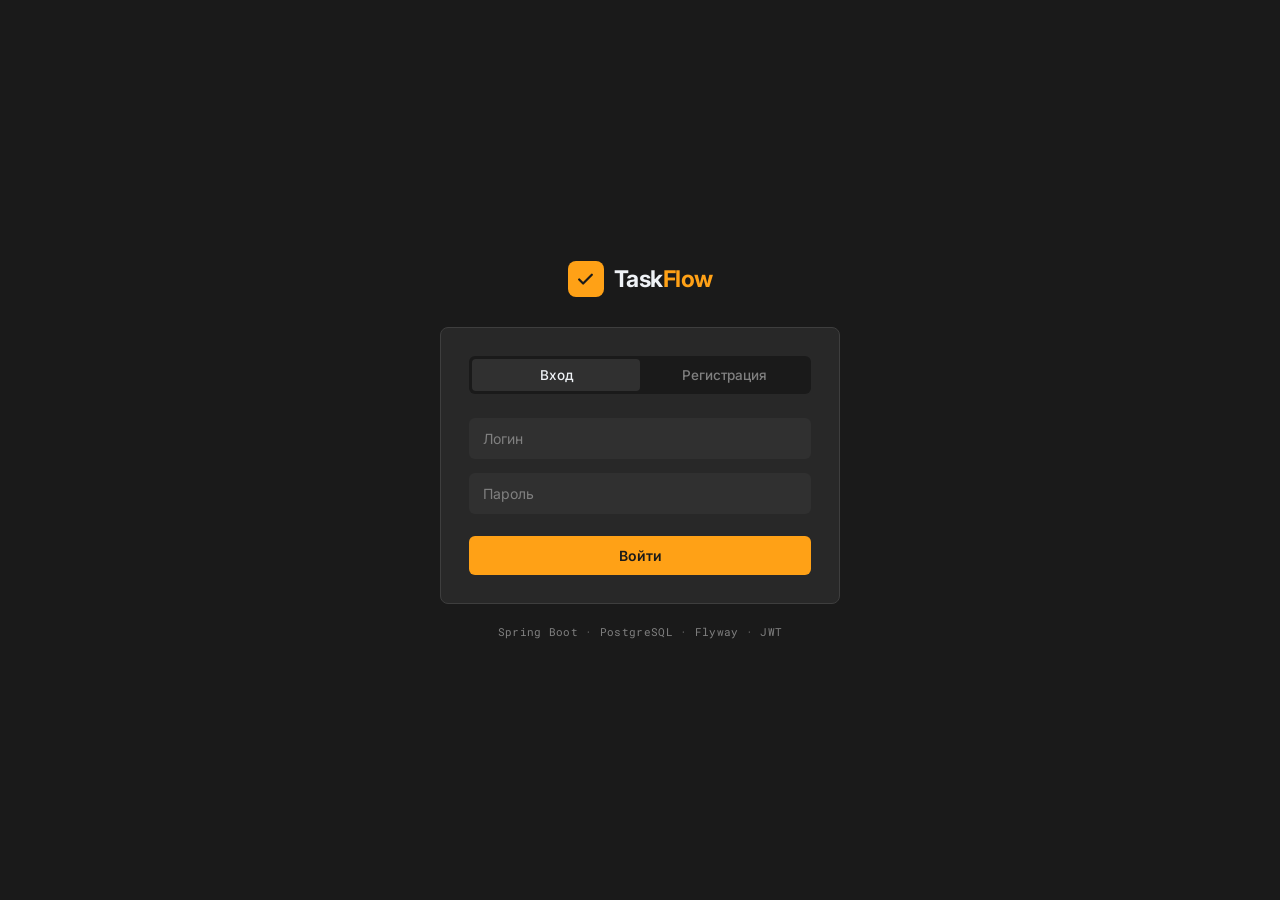
<file: src/main/resources/static/dashboard.html>
<!DOCTYPE html>
<html lang="ru">
<head>
<meta charset="UTF-8">
<meta name="viewport" content="width=device-width, initial-scale=1.0">
<title>TaskFlow — Задачи</title>
<link rel="preconnect" href="https://fonts.googleapis.com">
<link rel="preconnect" href="https://fonts.gstatic.com" crossorigin>
<link href="https://fonts.googleapis.com/css2?family=Inter:wght@400;500;600;700&family=Roboto+Mono:wght@400;500&display=swap" rel="stylesheet">
<style>
  *, *::before, *::after { box-sizing: border-box; margin: 0; padding: 0; }

  :root {
    --bg: #1a1a1a;
    --layer: #282828;
    --layer-2: #303030;
    --layer-3: #3a3a3a;
    --line: #3e3e3e;
    --text: #eff2f6;
    --dim: #b3b3b3;
    --mute: #808080;
    --brand: #ffa116;
    --brand-dark: #e8940c;
    --easy: #00b8a3;
    --medium: #ffc01e;
    --hard: #ff375f;
    --blue: #61afef;
  }

  body {
    font-family: 'Inter', -apple-system, system-ui, sans-serif;
    background: var(--bg);
    color: var(--text);
    -webkit-font-smoothing: antialiased;
    min-height: 100vh;
  }

  ::-webkit-scrollbar { width: 10px; height: 10px; }
  ::-webkit-scrollbar-track { background: var(--bg); }
  ::-webkit-scrollbar-thumb { background: var(--layer-3); border-radius: 5px; }
  ::-webkit-scrollbar-thumb:hover { background: #4a4a4a; }

  .nav {
    position: sticky;
    top: 0;
    z-index: 40;
    background: var(--layer);
    height: 50px;
    display: flex;
    align-items: center;
    gap: 26px;
    padding: 0 22px;
  }

  .brandline {
    display: flex;
    align-items: center;
    gap: 8px;
    font-size: 16px;
    font-weight: 700;
    letter-spacing: -.3px;
  }
  .glyph {
    width: 26px; height: 26px;
    border-radius: 6px;
    background: var(--brand);
    display: grid;
    place-items: center;
    flex: none;
  }
  .brandline b { color: var(--brand); }

  .links { display: flex; gap: 20px; }
  .links a {
    font-size: 14px;
    color: var(--dim);
    text-decoration: none;
    transition: color .15s;
    cursor: pointer;
  }
  .links a:hover { color: var(--text); }
  .links a[data-on] { color: var(--text); font-weight: 500; }

  .nav .gap { flex: 1; }

  .streak {
    display: flex;
    align-items: center;
    gap: 6px;
    font-size: 13px;
    color: var(--dim);
    background: var(--layer-2);
    padding: 5px 11px;
    border-radius: 6px;
  }
  .streak b { color: var(--brand); font-weight: 600; }

  .me {
    display: flex;
    align-items: center;
    gap: 9px;
    cursor: pointer;
    padding: 4px 6px 4px 4px;
    border-radius: 6px;
    transition: background .15s;
  }
  .me:hover { background: var(--layer-2); }
  .pic {
    width: 28px; height: 28px;
    border-radius: 50%;
    background: linear-gradient(135deg, var(--brand), #ff6b35);
    display: grid;
    place-items: center;
    font-size: 12px;
    font-weight: 700;
    color: #1a1a1a;
    flex: none;
  }
  .me .nm { font-size: 13.5px; font-weight: 500; line-height: 1.2; }
  .me .rl {
    font-family: 'Roboto Mono', monospace;
    font-size: 10px;
    color: var(--mute);
  }
  .exit {
    background: none;
    border: none;
    color: var(--mute);
    cursor: pointer;
    padding: 6px;
    border-radius: 5px;
    line-height: 0;
    transition: all .15s;
  }
  .exit:hover { color: var(--hard); background: var(--layer-2); }

  .page { max-width: 1200px; margin: 0 auto; padding: 26px 22px 70px; }

  .top {
    display: grid;
    grid-template-columns: 1fr 300px;
    gap: 22px;
    margin-bottom: 24px;
  }

  .banner {
    background: var(--layer);
    border-radius: 8px;
    padding: 20px 22px;
    display: flex;
    align-items: center;
    justify-content: space-between;
    gap: 20px;
  }
  .banner h1 { font-size: 21px; font-weight: 600; margin-bottom: 5px; }
  .banner p { font-size: 13.5px; color: var(--mute); }

  .new {
    display: inline-flex;
    align-items: center;
    gap: 7px;
    background: var(--brand);
    color: #1a1a1a;
    border: none;
    border-radius: 6px;
    padding: 9px 16px;
    font-family: inherit;
    font-size: 13.5px;
    font-weight: 600;
    cursor: pointer;
    white-space: nowrap;
    transition: background .15s;
  }
  .new:hover { background: var(--brand-dark); }

  .progress {
    background: var(--layer);
    border-radius: 8px;
    padding: 18px 20px;
  }
  .progress .hd {
    display: flex;
    align-items: baseline;
    justify-content: space-between;
    margin-bottom: 15px;
  }
  .progress .hd .big {
    font-family: 'Roboto Mono', monospace;
    font-size: 21px;
    font-weight: 500;
  }
  .progress .hd .lb { font-size: 12px; color: var(--mute); }

  .meter {
    height: 6px;
    background: var(--layer-2);
    border-radius: 3px;
    overflow: hidden;
    display: flex;
    margin-bottom: 14px;
  }
  .meter i { height: 100%; display: block; transition: width .4s; }
  .meter .m-new  { background: var(--blue); }
  .meter .m-run  { background: var(--medium); }
  .meter .m-done { background: var(--easy); }

  .legend { display: flex; flex-direction: column; gap: 7px; }
  .leg {
    display: flex;
    align-items: center;
    gap: 8px;
    font-size: 12.5px;
    color: var(--dim);
  }
  .leg i { width: 7px; height: 7px; border-radius: 2px; flex: none; }
  .leg .n {
    margin-left: auto;
    font-family: 'Roboto Mono', monospace;
    font-weight: 500;
    color: var(--text);
  }

  .toolbar {
    display: flex;
    align-items: center;
    gap: 10px;
    margin-bottom: 14px;
    flex-wrap: wrap;
  }
  .drop {
    font-family: inherit;
    font-size: 13px;
    color: var(--dim);
    background: var(--layer);
    border: none;
    border-radius: 6px;
    padding: 8px 30px 8px 13px;
    cursor: pointer;
    outline: none;
    appearance: none;
    background-image: url("data:image/svg+xml,%3Csvg xmlns='http://www.w3.org/2000/svg' width='10' height='10' viewBox='0 0 24 24' fill='none' stroke='%23808080' stroke-width='3'%3E%3Cpath d='M6 9l6 6 6-6'/%3E%3C/svg%3E");
    background-repeat: no-repeat;
    background-position: right 11px center;
    transition: background-color .15s;
  }
  .drop:hover { background-color: var(--layer-2); }
  .drop option { background: var(--layer); }

  .toolbar .gap { flex: 1; }

  .seek { position: relative; }
  .seek input {
    width: 230px;
    font-family: inherit;
    font-size: 13px;
    color: var(--text);
    background: var(--layer);
    border: 1px solid transparent;
    border-radius: 6px;
    padding: 8px 12px 8px 32px;
    outline: none;
    transition: border-color .15s;
  }
  .seek input::placeholder { color: var(--mute); }
  .seek input:focus { border-color: var(--brand); }
  .seek svg {
    position: absolute;
    left: 11px; top: 50%;
    transform: translateY(-50%);
    stroke: var(--mute);
    pointer-events: none;
  }

  .grid {
    background: var(--layer);
    border-radius: 8px;
    overflow: hidden;
  }

  .hrow, .row {
    display: grid;
    grid-template-columns: 46px 1.4fr 130px 120px 150px 128px;
    gap: 14px;
    align-items: center;
    padding: 0 18px;
  }

  .hrow {
    height: 40px;
    font-size: 12px;
    font-weight: 500;
    color: var(--mute);
    border-bottom: 1px solid var(--line);
  }

  .row {
    min-height: 52px;
    font-size: 14px;
    transition: background .12s;
  }
  .row:nth-child(odd) { background: rgba(255,255,255,.018); }
  .row:hover { background: var(--layer-2); }

  .mark { display: grid; place-items: center; }
  .mark svg { display: block; }

  .name { display: flex; flex-direction: column; gap: 3px; }
  .name .t { font-weight: 500; }
  .name .t span { color: var(--mute); font-weight: 400; }
  .name .s {
    font-family: 'Roboto Mono', monospace;
    font-size: 11.5px;
    color: var(--mute);
  }

  .tag {
    display: inline-block;
    font-size: 12.5px;
    font-weight: 500;
    padding: 3px 10px;
    border-radius: 12px;
    white-space: nowrap;
  }
  .tag.CREATED     { color: var(--blue);   background: rgba(97,175,239,.12); }
  .tag.IN_PROGRESS { color: var(--medium); background: rgba(255,192,30,.12); }
  .tag.DONE        { color: var(--easy);   background: rgba(0,184,163,.12); }

  .lvl { font-size: 13.5px; font-weight: 500; }
  .lvl.LOW    { color: var(--easy); }
  .lvl.MEDIUM { color: var(--medium); }
  .lvl.HIGH   { color: var(--hard); }

  .due { font-size: 13px; color: var(--dim); font-variant-numeric: tabular-nums; }
  .due small { display: block; font-size: 11px; color: var(--mute); margin-top: 2px; }
  .due.over { color: var(--hard); }

  .acts { display: flex; gap: 5px; justify-content: flex-end; }
  .act {
    width: 28px; height: 28px;
    border: none;
    border-radius: 5px;
    background: var(--layer-2);
    color: var(--dim);
    cursor: pointer;
    display: grid;
    place-items: center;
    line-height: 0;
    transition: all .14s;
  }
  .act:hover { background: var(--layer-3); color: var(--text); }
  .act.play:hover { color: var(--medium); }
  .act.done:hover { color: var(--easy); }
  .act.trash:hover { color: var(--hard); }

  .void { padding: 68px 20px; text-align: center; }
  .void .ic { font-size: 34px; opacity: .3; margin-bottom: 12px; }
  .void h3 { font-size: 15px; font-weight: 600; margin-bottom: 6px; }
  .void p { font-size: 13.5px; color: var(--mute); }

  .foot {
    display: flex;
    align-items: center;
    justify-content: space-between;
    padding-top: 16px;
  }
  .foot .info {
    font-family: 'Roboto Mono', monospace;
    font-size: 12px;
    color: var(--mute);
  }
  .foot .nav-btns { display: flex; gap: 6px; align-items: center; }
  .pg {
    min-width: 30px;
    height: 30px;
    padding: 0 10px;
    font-family: inherit;
    font-size: 13px;
    color: var(--dim);
    background: var(--layer);
    border: none;
    border-radius: 5px;
    cursor: pointer;
    transition: all .14s;
  }
  .pg:hover:not(:disabled) { background: var(--layer-2); color: var(--text); }
  .pg:disabled { opacity: .35; cursor: default; }
  .pg.now { background: var(--brand); color: #1a1a1a; font-weight: 600; }

  .scrim {
    position: fixed;
    inset: 0;
    background: rgba(0,0,0,.6);
    z-index: 60;
    opacity: 0;
    visibility: hidden;
    transition: opacity .2s, visibility .2s;
  }
  .scrim[data-open] { opacity: 1; visibility: visible; }

  .modal {
    position: fixed;
    top: 50%; left: 50%;
    transform: translate(-50%, -46%) scale(.98);
    width: 460px;
    max-width: 92vw;
    max-height: 88vh;
    background: var(--layer);
    border-radius: 10px;
    z-index: 61;
    opacity: 0;
    visibility: hidden;
    transition: all .2s cubic-bezier(.32,.72,0,1);
    display: flex;
    flex-direction: column;
  }
  .modal[data-open] {
    opacity: 1;
    visibility: visible;
    transform: translate(-50%, -50%) scale(1);
  }

  .modal .hd {
    padding: 20px 24px 16px;
    border-bottom: 1px solid var(--line);
    display: flex;
    align-items: center;
    justify-content: space-between;
    gap: 14px;
  }
  .modal .hd h2 { font-size: 17px; font-weight: 600; }
  .modal .hd p { font-size: 12.5px; color: var(--mute); margin-top: 3px; }
  .x {
    width: 28px; height: 28px;
    border: none;
    border-radius: 5px;
    background: none;
    color: var(--mute);
    cursor: pointer;
    display: grid;
    place-items: center;
    line-height: 0;
    flex: none;
    transition: all .14s;
  }
  .x:hover { background: var(--layer-2); color: var(--text); }

  .modal .bd { padding: 22px 24px; overflow-y: auto; }
  .modal .ft {
    padding: 16px 24px 20px;
    border-top: 1px solid var(--line);
    display: flex;
    gap: 10px;
  }

  .two { display: grid; grid-template-columns: 1fr 1fr; gap: 13px; }
  .in { margin-bottom: 16px; }
  .in label {
    display: block;
    font-size: 12.5px;
    font-weight: 500;
    color: var(--dim);
    margin-bottom: 7px;
  }
  .in input, .in select {
    width: 100%;
    font-family: inherit;
    font-size: 13.5px;
    color: var(--text);
    background: var(--layer-2);
    border: 1px solid transparent;
    border-radius: 6px;
    padding: 10px 12px;
    outline: none;
    transition: border-color .15s;
  }
  .in input:focus, .in select:focus { border-color: var(--brand); }
  .in input::placeholder { color: var(--mute); }
  .in select option { background: var(--layer-2); }
  .in .tip { font-size: 11.5px; color: var(--mute); margin-top: 6px; line-height: 1.45; }

  .ghost {
    flex: 1;
    padding: 10px;
    font-family: inherit;
    font-size: 13.5px;
    font-weight: 500;
    color: var(--dim);
    background: var(--layer-2);
    border: none;
    border-radius: 6px;
    cursor: pointer;
    transition: all .14s;
  }
  .ghost:hover { background: var(--layer-3); color: var(--text); }
  .fill {
    flex: 1.6;
    padding: 10px;
    font-family: inherit;
    font-size: 13.5px;
    font-weight: 600;
    color: #1a1a1a;
    background: var(--brand);
    border: none;
    border-radius: 6px;
    cursor: pointer;
    transition: background .15s;
  }
  .fill:hover:not(:disabled) { background: var(--brand-dark); }
  .fill:disabled { opacity: .55; cursor: default; }

  .toasts {
    position: fixed;
    right: 20px; bottom: 20px;
    z-index: 80;
    display: flex;
    flex-direction: column-reverse;
    gap: 8px;
  }
  .toast {
    background: var(--layer-2);
    border-left: 3px solid var(--easy);
    border-radius: 6px;
    padding: 12px 16px;
    font-size: 13.5px;
    max-width: 320px;
    box-shadow: 0 6px 22px rgba(0,0,0,.4);
    animation: slide .24s cubic-bezier(.32,.72,0,1);
  }
  .toast[data-bad] { border-left-color: var(--hard); }
  @keyframes slide {
    from { transform: translateX(16px); opacity: 0; }
    to   { transform: translateX(0); opacity: 1; }
  }

  .loading { padding: 60px 0; text-align: center; }
  .beat { display: inline-flex; gap: 5px; }
  .beat i {
    width: 6px; height: 6px;
    border-radius: 50%;
    background: var(--mute);
    animation: blink 1.1s ease-in-out infinite;
  }
  .beat i:nth-child(2) { animation-delay: .15s; }
  .beat i:nth-child(3) { animation-delay: .3s; }
  @keyframes blink { 0%,100% { opacity: .25; } 50% { opacity: 1; } }

  @media (max-width: 1024px) {
    .top { grid-template-columns: 1fr; }
    .hrow, .row { grid-template-columns: 40px 1fr 118px 110px; }
    .hrow span:nth-child(5), .row .due,
    .hrow span:nth-child(4), .row .lvl { display: none; }
    .links, .streak { display: none; }
    .seek input { width: 100%; }
    .seek { flex: 1; }
  }
</style>
</head>
<body>

<div class="nav">
  <div class="brandline">
    <div class="glyph">
      <svg width="15" height="15" viewBox="0 0 24 24" fill="none" stroke="#1a1a1a" stroke-width="3" stroke-linecap="round" stroke-linejoin="round"><path d="M20 6L9 17l-5-5"/></svg>
    </div>
    Task<b>Flow</b>
  </div>
  <div class="links">
    <a data-on>Задачи</a>
    <a onclick="lens('IN_PROGRESS', null)">Мои в работе</a>
    <a onclick="lens('DONE', null)">Архив</a>
  </div>
  <div class="gap"></div>
  <div class="streak">
    <svg width="13" height="13" viewBox="0 0 24 24" fill="#ffa116"><path d="M12 2c1 5-3 6-3 10a3 3 0 006 0c0-1.5-.5-2.5-.5-2.5S17 12 17 15a5 5 0 01-10 0C7 9 12 8 12 2z"/></svg>
    <b id="k-run">0</b> в работе
  </div>
  <div class="me">
    <div class="pic" id="av">—</div>
    <div>
      <div class="nm" id="nm">—</div>
      <div class="rl" id="rl">—</div>
    </div>
  </div>
  <button class="exit" onclick="leave()" title="Выйти">
    <svg width="16" height="16" viewBox="0 0 24 24" fill="none" stroke="currentColor" stroke-width="2" stroke-linecap="round"><path d="M9 21H5a2 2 0 01-2-2V5a2 2 0 012-2h4"/><path d="M16 17l5-5-5-5"/><path d="M21 12H9"/></svg>
  </button>
</div>

<div class="page">
  <div class="top">
    <div class="banner">
      <div>
        <h1>Все задачи</h1>
        <p id="lede">Загружаем список</p>
      </div>
      <button class="new" onclick="openNew()">
        <svg width="14" height="14" viewBox="0 0 24 24" fill="none" stroke="currentColor" stroke-width="2.6" stroke-linecap="round"><path d="M12 5v14M5 12h14"/></svg>
        Новая задача
      </button>
    </div>

    <div class="progress">
      <div class="hd">
        <span class="big" id="k-done">0</span>
        <span class="lb">закрыто из <span id="k-all">0</span></span>
      </div>
      <div class="meter">
        <i class="m-done" id="bar-done" style="width:0"></i>
        <i class="m-run" id="bar-run" style="width:0"></i>
        <i class="m-new" id="bar-new" style="width:0"></i>
      </div>
      <div class="legend">
        <div class="leg"><i style="background:var(--blue)"></i> Поставлено <span class="n" id="k-new">0</span></div>
        <div class="leg"><i style="background:var(--medium)"></i> В работе <span class="n" id="k-run2">0</span></div>
        <div class="leg"><i style="background:var(--easy)"></i> Закрыто <span class="n" id="k-done2">0</span></div>
      </div>
    </div>
  </div>

  <div class="toolbar">
    <select class="drop" id="f-stage" onchange="restage()">
      <option value="">Все стадии</option>
      <option value="CREATED">Поставленные</option>
      <option value="IN_PROGRESS">В работе</option>
      <option value="DONE">Закрытые</option>
    </select>
    <select class="drop" id="f-level" onchange="relevel()">
      <option value="">Любой приоритет</option>
      <option value="HIGH">Высокий</option>
      <option value="MEDIUM">Средний</option>
      <option value="LOW">Низкий</option>
    </select>
    <select class="drop" id="f-size" onchange="resize()">
      <option value="12">12 на странице</option>
      <option value="25">25 на странице</option>
      <option value="50">50 на странице</option>
    </select>
    <div class="gap"></div>
    <div class="seek">
      <svg width="13" height="13" viewBox="0 0 24 24" fill="none" stroke-width="2.4"><circle cx="11" cy="11" r="7"/><path d="M20 20l-3.5-3.5"/></svg>
      <input id="q" type="text" placeholder="Поиск по номеру или участнику" oninput="sift()">
    </div>
  </div>

  <div class="grid">
    <div class="hrow">
      <span></span>
      <span>Задача</span>
      <span>Стадия</span>
      <span>Приоритет</span>
      <span>Срок</span>
      <span></span>
    </div>
    <div id="list">
      <div class="loading"><div class="beat"><i></i><i></i><i></i></div></div>
    </div>
  </div>

  <div class="foot">
    <span class="info" id="info"></span>
    <div class="nav-btns">
      <button class="pg" id="back" onclick="page(-1)" disabled>‹</button>
      <button class="pg now" id="here">1</button>
      <button class="pg" id="fwd" onclick="page(1)">›</button>
    </div>
  </div>
</div>

<div class="scrim" id="scrim" onclick="shut()"></div>

<div class="modal" id="modal">
  <div class="hd">
    <div>
      <h2 id="m-ttl">Новая задача</h2>
      <p id="m-sub">Заполните поля и сохраните</p>
    </div>
    <button class="x" onclick="shut()">
      <svg width="14" height="14" viewBox="0 0 24 24" fill="none" stroke="currentColor" stroke-width="2.4" stroke-linecap="round"><path d="M18 6L6 18M6 6l12 12"/></svg>
    </button>
  </div>

  <div class="bd">
    <div class="two">
      <div class="in" id="box-creator">
        <label for="f-creator">Постановщик</label>
        <input id="f-creator" type="number" min="1" placeholder="1">
      </div>
      <div class="in">
        <label for="f-assigned">Исполнитель</label>
        <input id="f-assigned" type="number" min="1" placeholder="можно позже">
      </div>
    </div>

    <div class="in">
      <label for="f-priority">Приоритет</label>
      <select id="f-priority">
        <option value="LOW">Низкий</option>
        <option value="MEDIUM" selected>Средний</option>
        <option value="HIGH">Высокий</option>
      </select>
    </div>

    <div class="in" id="box-made">
      <label for="f-made">Дата постановки</label>
      <input id="f-made" type="datetime-local">
    </div>

    <div class="in">
      <label for="f-due">Срок сдачи</label>
      <input id="f-due" type="datetime-local">
      <div class="tip">Дедлайн должен быть в будущем — иначе сервер отклонит запрос.</div>
    </div>

    <div class="in" id="box-note" hidden>
      <div class="tip" style="margin:0">Стадия меняется кнопками в списке. Здесь редактируются исполнитель, приоритет и срок.</div>
    </div>
  </div>

  <div class="ft">
    <button class="ghost" onclick="shut()">Отмена</button>
    <button class="fill" id="m-save" onclick="commit()">Создать</button>
  </div>
</div>

<div class="toasts" id="toasts"></div>

<script>
const API = window.location.origin;
const $ = id => document.getElementById(id);

let rows = [], shown = [], editing = null;
let pageNum = 0, pageSize = 12;
let fStatus = '', fPriority = '', query = '';

const token = () => localStorage.getItem('tf.token');
const auth = () => ({ 'Content-Type': 'application/json', 'Authorization': 'Bearer ' + token() });

function toast(text, bad) {
  const el = document.createElement('div');
  el.className = 'toast';
  if (bad) el.dataset.bad = '';
  el.textContent = text;
  $('toasts').appendChild(el);
  setTimeout(() => {
    el.style.transition = 'opacity .2s';
    el.style.opacity = '0';
    setTimeout(() => el.remove(), 220);
  }, 3200);
}

async function reason(res) {
  try {
    const body = await res.json();
    return body.detailedMessage || body.message || 'Запрос отклонён';
  } catch {
    return 'Запрос отклонён (' + res.status + ')';
  }
}

const STAGE = { CREATED: 'Поставлена', IN_PROGRESS: 'В работе', DONE: 'Закрыта' };
const LEVEL = { HIGH: 'Высокий', MEDIUM: 'Средний', LOW: 'Низкий' };
const MONTHS = ['янв','фев','мар','апр','мая','июн','июл','авг','сен','окт','ноя','дек'];

function human(iso) {
  if (!iso) return null;
  const d = new Date(iso);
  return {
    day: d.getDate() + ' ' + MONTHS[d.getMonth()],
    year: d.getFullYear(),
    time: String(d.getHours()).padStart(2,'0') + ':' + String(d.getMinutes()).padStart(2,'0'),
    past: d < new Date()
  };
}

function localValue(offsetDays) {
  const d = new Date();
  if (offsetDays) d.setDate(d.getDate() + offsetDays);
  d.setMinutes(d.getMinutes() - d.getTimezoneOffset());
  return d.toISOString().slice(0, 16);
}

function plural(n, one, few, many) {
  const a = Math.abs(n) % 100, b = a % 10;
  if (a > 10 && a < 20) return many;
  if (b > 1 && b < 5) return few;
  if (b === 1) return one;
  return many;
}

async function pull() {
  const params = new URLSearchParams({ pageNum, pageSize });
  if (fStatus) params.set('status', fStatus);
  if (fPriority) params.set('priority', fPriority);

  try {
    const res = await fetch(API + '/tasks/search?' + params, { headers: auth() });
    if (res.status === 401 || res.status === 403) return leave();
    if (!res.ok) throw new Error(await reason(res));
    rows = await res.json();
    sift();
    tally();
  } catch (e) {
    toast(e.message, true);
    $('list').innerHTML = '<div class="void"><div class="ic">⚠</div><h3>Не удалось загрузить</h3><p>Проверьте, запущено ли приложение</p></div>';
  }
}

async function tally() {
  try {
    const res = await fetch(API + '/tasks', { headers: auth() });
    if (!res.ok) return;
    const all = await res.json();

    const n = all.length;
    const created = all.filter(t => t.status === 'CREATED').length;
    const running = all.filter(t => t.status === 'IN_PROGRESS').length;
    const closed = all.filter(t => t.status === 'DONE').length;

    $('k-all').textContent = n;
    $('k-new').textContent = created;
    $('k-run').textContent = running;
    $('k-run2').textContent = running;
    $('k-done').textContent = closed;
    $('k-done2').textContent = closed;

    const pct = v => n ? (v / n * 100).toFixed(1) + '%' : '0';
    $('bar-done').style.width = pct(closed);
    $('bar-run').style.width = pct(running);
    $('bar-new').style.width = pct(created);

    $('lede').textContent = n
      ? n + ' ' + plural(n, 'задача', 'задачи', 'задач') + ' в системе'
      : 'Пока ничего не поставлено';
  } catch {}
}

function sift() {
  query = $('q').value.trim().toLowerCase();
  shown = query
    ? rows.filter(t =>
        String(t.id).includes(query) ||
        String(t.assignedUserId ?? '').includes(query) ||
        String(t.creatorId ?? '').includes(query))
    : rows.slice();
  paint();
}

function icon(status) {
  if (status === 'DONE') return '<svg width="15" height="15" viewBox="0 0 24 24" fill="none" stroke="#00b8a3" stroke-width="2.8" stroke-linecap="round" stroke-linejoin="round"><path d="M20 6L9 17l-5-5"/></svg>';
  if (status === 'IN_PROGRESS') return '<svg width="14" height="14" viewBox="0 0 24 24" fill="none" stroke="#ffc01e" stroke-width="2.4"><circle cx="12" cy="12" r="9"/><path d="M12 7v5l3 2" stroke-linecap="round"/></svg>';
  return '<svg width="13" height="13" viewBox="0 0 24 24" fill="none" stroke="#61afef" stroke-width="2.2"><circle cx="12" cy="12" r="9"/></svg>';
}

function paint() {
  const box = $('list');

  if (!shown.length) {
    box.innerHTML = '<div class="void"><div class="ic">☰</div><h3>Здесь пусто</h3><p>' +
      (query ? 'По запросу ничего не найдено' : 'Поставьте первую задачу') + '</p></div>';
    $('info').textContent = '';
    $('back').disabled = pageNum === 0;
    $('fwd').disabled = true;
    $('here').textContent = pageNum + 1;
    return;
  }

  box.innerHTML = shown.map(t => {
    const due = human(t.deadlineDate);
    const over = due && due.past && t.status !== 'DONE';

    return `
      <div class="row">
        <div class="mark">${icon(t.status)}</div>
        <div class="name">
          <div class="t">Задача <span>№</span>${String(t.id).padStart(3, '0')}</div>
          <div class="s">${t.assignedUserId
            ? 'исполнитель #' + t.assignedUserId + ' · автор #' + (t.creatorId ?? '?')
            : 'без исполнителя · автор #' + (t.creatorId ?? '?')}</div>
        </div>
        <div><span class="tag ${t.status}">${STAGE[t.status] || t.status}</span></div>
        <div class="lvl ${t.priority}">${LEVEL[t.priority] || '—'}</div>
        <div class="due ${over ? 'over' : ''}">
          ${due ? due.day + ' ' + due.year + (over ? ' · просрочено' : '') + '<small>' + due.time + '</small>' : '—'}
        </div>
        <div class="acts">
          ${t.status === 'CREATED' ? `<button class="act play" title="В работу" onclick="advance(${t.id},'start')">
            <svg width="12" height="12" viewBox="0 0 24 24" fill="currentColor"><path d="M7 4l13 8-13 8z"/></svg></button>` : ''}
          ${t.status === 'IN_PROGRESS' ? `<button class="act done" title="Закрыть" onclick="advance(${t.id},'complete')">
            <svg width="13" height="13" viewBox="0 0 24 24" fill="none" stroke="currentColor" stroke-width="2.8" stroke-linecap="round" stroke-linejoin="round"><path d="M20 6L9 17l-5-5"/></svg></button>` : ''}
          <button class="act" title="Изменить" onclick="openEdit(${t.id})">
            <svg width="12" height="12" viewBox="0 0 24 24" fill="none" stroke="currentColor" stroke-width="2" stroke-linecap="round" stroke-linejoin="round"><path d="M12 20h9"/><path d="M16.5 3.5a2.1 2.1 0 013 3L7 19l-4 1 1-4z"/></svg></button>
          <button class="act trash" title="Удалить" onclick="erase(${t.id})">
            <svg width="12" height="12" viewBox="0 0 24 24" fill="none" stroke="currentColor" stroke-width="2" stroke-linecap="round"><path d="M3 6h18"/><path d="M8 6V4h8v2"/><path d="M19 6l-1 14H6L5 6"/></svg></button>
        </div>
      </div>`;
  }).join('');

  $('info').textContent = 'показано ' + shown.length + ' из ' + pageSize;
  $('back').disabled = pageNum === 0;
  $('fwd').disabled = rows.length < pageSize;
  $('here').textContent = pageNum + 1;
}

function lens(status, el) {
  fStatus = status || '';
  $('f-stage').value = fStatus;
  if (el) {
    document.querySelectorAll('.links a').forEach(a => a.removeAttribute('data-on'));
    el.setAttribute('data-on', '');
  }
  pageNum = 0;
  pull();
}

function restage() { fStatus = $('f-stage').value; pageNum = 0; pull(); }
function relevel() { fPriority = $('f-level').value; pageNum = 0; pull(); }
function resize() { pageSize = Number($('f-size').value); pageNum = 0; pull(); }

function page(delta) {
  const next = pageNum + delta;
  if (next < 0) return;
  pageNum = next;
  pull();
}

function openNew() {
  editing = null;
  $('m-ttl').textContent = 'Новая задача';
  $('m-sub').textContent = 'Заполните поля и сохраните';
  $('m-save').textContent = 'Создать';
  $('box-creator').hidden = false;
  $('box-made').hidden = false;
  $('box-note').hidden = true;
  $('f-creator').value = '';
  $('f-assigned').value = '';
  $('f-priority').value = 'MEDIUM';
  $('f-made').value = localValue(0);
  $('f-due').value = localValue(7);
  open();
}

function openEdit(id) {
  const t = rows.find(r => r.id === id);
  if (!t) return;
  editing = id;
  $('m-ttl').textContent = 'Задача №' + String(id).padStart(3, '0');
  $('m-sub').textContent = STAGE[t.status] || t.status;
  $('m-save').textContent = 'Сохранить';
  $('box-creator').hidden = true;
  $('box-made').hidden = true;
  $('box-note').hidden = false;
  $('f-assigned').value = t.assignedUserId ?? '';
  $('f-priority').value = t.priority || 'MEDIUM';
  if (t.deadlineDate) {
    const d = new Date(t.deadlineDate);
    d.setMinutes(d.getMinutes() - d.getTimezoneOffset());
    $('f-due').value = d.toISOString().slice(0, 16);
  }
  open();
}

function open() {
  $('scrim').setAttribute('data-open', '');
  $('modal').setAttribute('data-open', '');
}

function shut() {
  $('scrim').removeAttribute('data-open');
  $('modal').removeAttribute('data-open');
}

async function commit() {
  const assignedUserId = $('f-assigned').value ? Number($('f-assigned').value) : null;
  const priority = $('f-priority').value;
  const due = $('f-due').value;

  if (!due) return toast('Укажите срок сдачи', true);

  const btn = $('m-save');
  const label = btn.textContent;
  btn.disabled = true;
  btn.textContent = 'Сохраняем';

  try {
    let res;
    if (editing) {
      res = await fetch(API + '/tasks/' + editing, {
        method: 'PUT',
        headers: auth(),
        body: JSON.stringify({ assignedUserId, deadlineDate: due + ':00', priority })
      });
    } else {
      const creatorId = Number($('f-creator').value);
      if (!creatorId) throw new Error('Укажите постановщика');
      res = await fetch(API + '/tasks', {
        method: 'POST',
        headers: auth(),
        body: JSON.stringify({
          creatorId,
          assignedUserId,
          createDateTime: ($('f-made').value || localValue(0)) + ':00',
          deadlineDate: due + ':00',
          priority
        })
      });
    }
    if (!res.ok) throw new Error(await reason(res));
    toast(editing ? 'Задача обновлена' : 'Задача создана');
    shut();
    await pull();
  } catch (e) {
    toast(e.message, true);
  } finally {
    btn.disabled = false;
    btn.textContent = label;
  }
}

async function advance(id, step) {
  try {
    const res = await fetch(API + '/tasks/' + id + '/' + step, { method: 'POST', headers: auth() });
    if (!res.ok) throw new Error(await reason(res));
    toast(step === 'start' ? 'Задача взята в работу' : 'Задача закрыта');
    await pull();
  } catch (e) {
    toast(e.message, true);
  }
}

async function erase(id) {
  if (!confirm('Удалить задачу №' + String(id).padStart(3, '0') + '?')) return;
  try {
    const res = await fetch(API + '/tasks/' + id, { method: 'DELETE', headers: auth() });
    if (!res.ok) throw new Error(await reason(res));
    toast('Задача удалена');
    await pull();
  } catch (e) {
    toast(e.message, true);
  }
}

function leave() {
  localStorage.removeItem('tf.token');
  location.href = 'login.html';
}

document.addEventListener('keydown', e => {
  if (e.key === 'Escape') shut();
  if (e.key === 'n' && (e.metaKey || e.ctrlKey)) { e.preventDefault(); openNew(); }
});

(function start() {
  if (!token()) return leave();

  const name = localStorage.getItem('tf.user') || 'user';
  $('nm').textContent = name;
  $('av').textContent = name.slice(0, 1).toUpperCase();

  try {
    const claims = JSON.parse(atob(token().split('.')[1]));
    $('rl').textContent = (claims.role || 'ROLE_USER').replace('ROLE_', '');
  } catch {
    $('rl').textContent = 'USER';
  }

  pull();
})();
</script>
</body>
</html>
</file>
